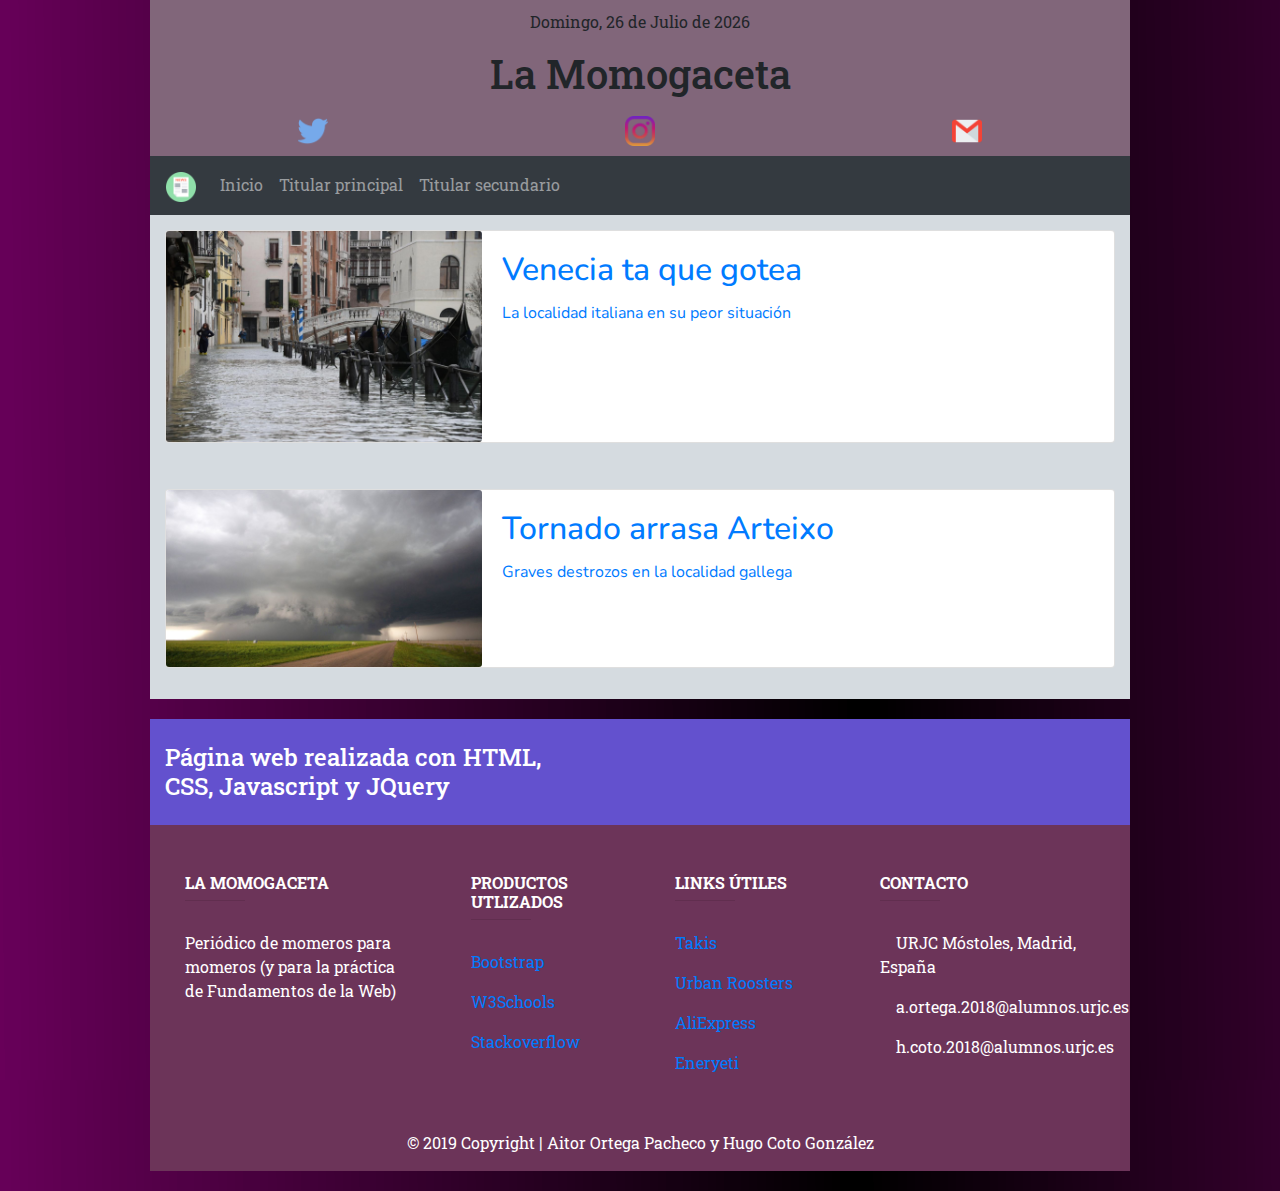
<file: HTML/index.html>
<!DOCTYPE html>
<html lang="es">
  <head>
    <meta charset="UTF-8" />
    <meta name="viewport" content="width=device-width, initial-scale=1.0" />
    <title>Inicio</title>

    <link
      rel="stylesheet"
      href="https://stackpath.bootstrapcdn.com/bootstrap/4.3.1/css/bootstrap.min.css"
      integrity="sha384-ggOyR0iXCbMQv3Xipma34MD+dH/1fQ784/j6cY/iJTQUOhcWr7x9JvoRxT2MZw1T"
      crossorigin="anonymous"
    />
    <link rel="stylesheet" type="text/css" href="../CSS/estiloIndex.css" />
    <link href="https://fonts.googleapis.com/css?family=Roboto+Slab&display=swap" rel="stylesheet">
    <link href="https://fonts.googleapis.com/css?family=Abel&display=swap" rel="stylesheet">
    <link href="https://fonts.googleapis.com/css?family=Nunito&display=swap" rel="stylesheet"> 
  </head>
  <body>
    <div id="cabecera1">
      <div class="row">
          <div class="col-12">
            <p id="idFecha"></p>
            <h1>
              La Momogaceta
            </h1>
          </div>
      </div>
    </div>
    <div id="cabecera">
      <div class="row">
        <div class="col-4">
          <a href="https://twitter.com/twitter?lang=es">
            <img src="../Imágenes/twitter.png" width="30" height="30" class="iconos">
          </a>
        </div>
        <div class="col-4">
          <a href="https://www.instagram.com/?hl=es">
            <img src="../Imágenes/instagram.png" width="30" height="30" class="iconos">
          </a>
        </div>
        <div class="col-4">
          <a href="https://www.google.com/intl/es/gmail/about/">
            <img src="../Imágenes/gmail.png" width="30" height="30" class="iconos">
          </a>
        </div>
      </div>
    </div>

    <!-- Barra de navegacion responsive -->
    <nav
      class="navbar navbar-dark bg-dark navbar-expand-sm"
      id="barra_navegacion">
    
      <a href="../HTML/index.html" class="navbar-brand">
        <img src="../Imágenes/newspaper.png" width="30" height="30" alt="">
      </a>
      <button class="navbar-toggler">
        <span
          class="navbar-toggler-icon"
          data-toggle="collapse"
          data-target="#navbarMenu"
        ></span>
      </button>
      <div class="collapse navbar-collapse" id="navbarMenu">
        <ul class="navbar-nav mr-auto">
          <li class="nav-item">
            <a href="../HTML/index.html" class="nav-link">Inicio</a>
          </li>
          <li class="nav-item">
            <a href="../HTML/titularprincipal.html" class="nav-link">Titular principal</a>
          </li>
          <li class="nav-item">
              <a href="../HTML/titularsecundario.html" class="nav-link">Titular secundario</a> 
            </li>
        </ul>
      </div>
    </nav>
    <div id="principal">
      <a href="../HTML/titularprincipal.html">
        <div class="card mb-3" style="max-width: 1500px;">
          <div class="row no-gutters">
            <div class="col-md-4">
              <img src="../Imágenes/venecia0.jpg" class="card-img" alt="...">
            </div>
            <div class="col-md-8">
              <div class="card-body">
                <h2 class="card-title">Venecia ta que gotea</h2>
                <p class="card-text">La localidad italiana en su peor situación</p>
                <p class="card-text"><small class="text-muted"></small></p>
              </div>
            </div>
          </div>
        </div>
       </a> 
    </div>
    <div id="principal">
      <a href="../HTML/titularsecundario.html">
        <div class="card mb-3" style="max-width: 1500px;">
          <div class="row no-gutters">
            <div class="col-md-4">
              <img src="../Imágenes/tornado1.jpg" class="card-img" alt="...">
            </div>
            <div class="col-md-8">
              <div class="card-body">
                <h2 class="card-title">Tornado arrasa Arteixo</h2>
                <p class="card-text">Graves destrozos en la localidad gallega</p>
                <p class="card-text"><small class="text-muted"></small></p>
              </div>
            </div>
          </div>
        </div>
       </a> 
    </div>

    <!-- Footer -->
<footer class="page-footer font-small unique-color-dark">

  <div style="background-color: #6351ce;">
    <div class="container">

      <!-- Grid row-->
      <div class="row py-4 d-flex align-items-center">

        <!-- Grid column -->
        <div class="col-md-6 col-lg-5 text-center text-md-left mb-4 mb-md-0">
          <h4 class="mb-0">Página web realizada con HTML, CSS, Javascript y JQuery</h4>
        </div>
        <!-- Grid column -->

        <!-- Grid column -->
        

      </div>
      <!-- Grid row-->

    </div>
  </div>

  <!-- Footer Links -->
  <div class="container text-center text-md-left mt-5">

    <!-- Grid row -->
    <div class="row mt-3">

      <!-- Grid column -->
      <div class="col-md-3 col-lg-4 col-xl-3 mx-auto mb-4">

        <!-- Content -->
        <h6 class="text-uppercase font-weight-bold">La Momogaceta</h6>
        <hr class="deep-purple accent-2 mb-4 mt-0 d-inline-block mx-auto" style="width: 60px;">
        <p>Periódico de momeros para momeros (y para la práctica de Fundamentos de la Web)</p>

      </div>
      <!-- Grid column -->

      <!-- Grid column -->
      <div class="col-md-2 col-lg-2 col-xl-2 mx-auto mb-4">

        <!-- Links -->
        <h6 class="text-uppercase font-weight-bold">Productos utlizados</h6>
        <hr class="deep-purple accent-2 mb-4 mt-0 d-inline-block mx-auto" style="width: 60px;">
        <p>
          <a href="https://getbootstrap.com/">Bootstrap</a>
        </p>
        <p>
          <a href="https://www.w3schools.com/">W3Schools</a>
        </p>
        <p>
          <a href="https://es.stackoverflow.com/">Stackoverflow</a>
        </p>
        

      </div>
      <!-- Grid column -->

      <!-- Grid column -->
      <div class="col-md-3 col-lg-2 col-xl-2 mx-auto mb-4">

        <!-- Links -->
        <h6 class="text-uppercase font-weight-bold">Links útiles</h6>
        <hr class="deep-purple accent-2 mb-4 mt-0 d-inline-block mx-auto" style="width: 60px;">
        <p>
          <a href="https://www.takis.es/">Takis</a>
        </p>
        <p>
          <a href="https://www.urbanroosters.com/#/">Urban Roosters</a>
        </p>
        <p>
          <a href="https://es.aliexpress.com/">AliExpress</a>
        </p>
        <p>
          <a href="https://eneryeti.es/">Eneryeti</a>
        </p>

      </div>
      <!-- Grid column -->

      <!-- Grid column -->
      <div class="col-md-4 col-lg-3 col-xl-3 mx-auto mb-md-0 mb-4">

        <!-- Links -->
        <h6 class="text-uppercase font-weight-bold">Contacto</h6>
        <hr class="deep-purple accent-2 mb-4 mt-0 d-inline-block mx-auto" style="width: 60px;">
        <p>
          <i class="fas fa-home mr-3"></i>URJC Móstoles, Madrid, España</p>
        <p>
          <i class="fas fa-envelope mr-3"></i>a.ortega.2018@alumnos.urjc.es</p>
          <p>
            <i class="fas fa-envelope mr-3"></i>h.coto.2018@alumnos.urjc.es</p>
          <p>

      </div>
      <!-- Grid column -->

    </div>
    <!-- Grid row -->

  </div>
  <!-- Footer Links -->

  <!-- Copyright -->
  <div class="footer-copyright text-center py-3">© 2019 Copyright | Aitor Ortega Pacheco y Hugo Coto González
  </div>
  <!-- Copyright -->

</footer>
<!-- Footer -->

    <script
      src="https://code.jquery.com/jquery-3.3.1.slim.min.js"
      integrity="sha384-q8i/X+965DzO0rT7abK41JStQIAqVgRVzpbzo5smXKp4YfRvH+8abtTE1Pi6jizo"
      crossorigin="anonymous"
    ></script>
    <script
      src="https://cdnjs.cloudflare.com/ajax/libs/popper.js/1.14.7/umd/popper.min.js"
      integrity="sha384-UO2eT0CpHqdSJQ6hJty5KVphtPhzWj9WO1clHTMGa3JDZwrnQq4sF86dIHNDz0W1"
      crossorigin="anonymous"
    ></script>
    <script
      src="https://stackpath.bootstrapcdn.com/bootstrap/4.3.1/js/bootstrap.min.js"
      integrity="sha384-JjSmVgyd0p3pXB1rRibZUAYoIIy6OrQ6VrjIEaFf/nJGzIxFDsf4x0xIM+B07jRM"
      crossorigin="anonymous"
    ></script>
    <script text="text/javascript" src="../JS/ScriptInicio.js"></script>
  </body>
</html>
</file>
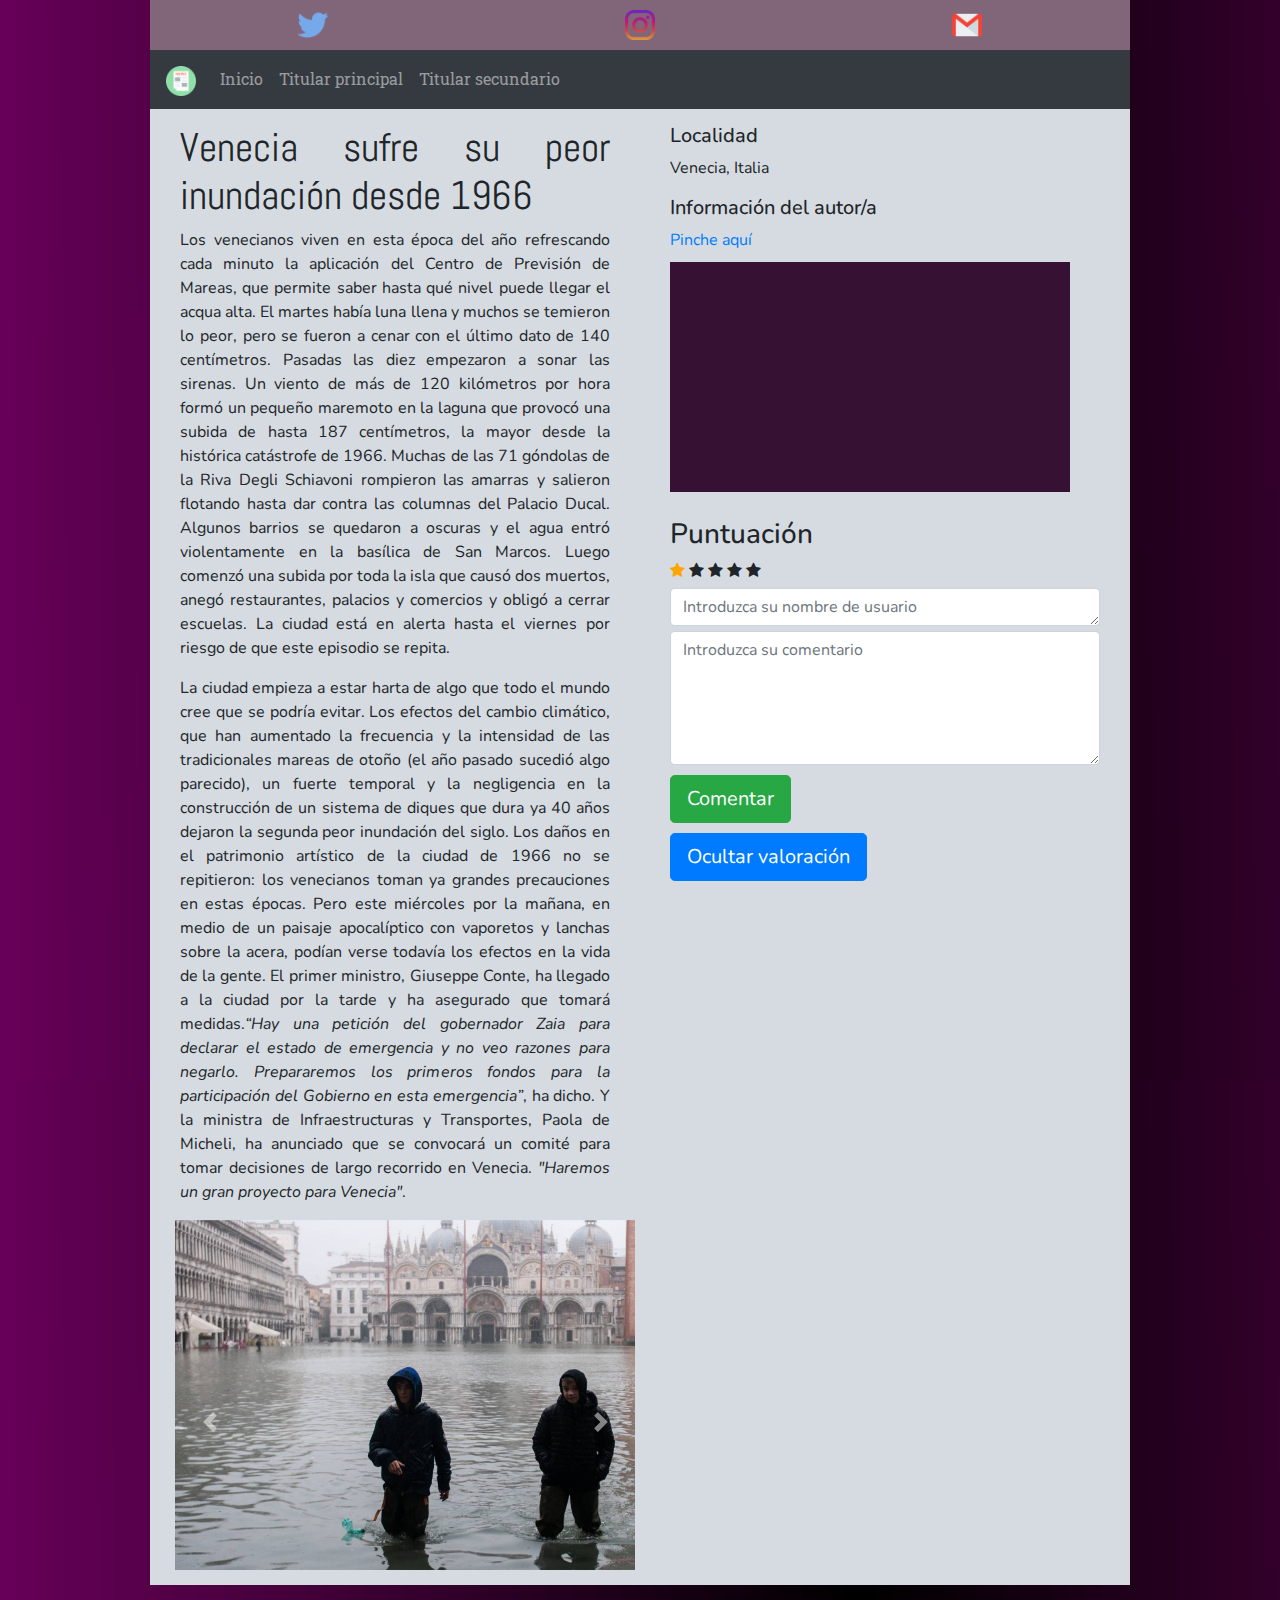
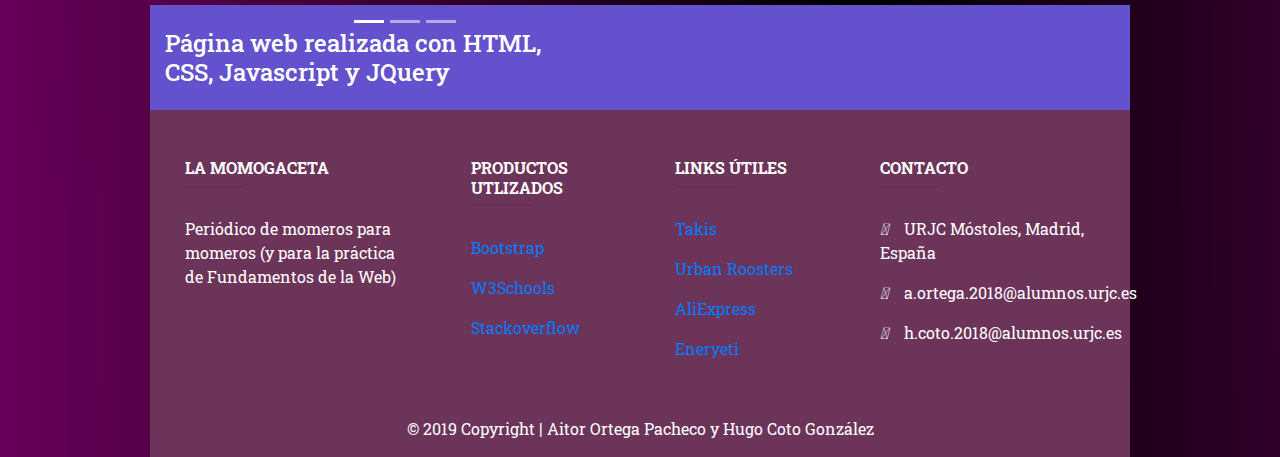
<file: HTML/titularprincipal.html>
<!DOCTYPE html>
<html lang="es">
  <head>
    <meta charset="UTF-8" />
    <meta name="viewport" content="width=device-width, initial-scale=1.0" />
    <title>Venecia sufre su peor inundación desde 1966</title>

    <link
      rel="stylesheet"
      href="https://stackpath.bootstrapcdn.com/bootstrap/4.3.1/css/bootstrap.min.css"
      integrity="sha384-ggOyR0iXCbMQv3Xipma34MD+dH/1fQ784/j6cY/iJTQUOhcWr7x9JvoRxT2MZw1T"
      crossorigin="anonymous"
    />
    <link rel="stylesheet" href="https://cdnjs.cloudflare.com/ajax/libs/font-awesome/4.7.0/css/font-awesome.min.css"/>

    <script src="https://ajax.googleapis.com/ajax/libs/jquery/3.3.1/jquery.min.js"></script>

    <script src="https://maxcdn.bootstrapcdn.com/bootstrap/3.3.7/js/bootstrap.min.js"></script>

    <link rel="stylesheet" type="text/css" href="../CSS/estilostitularprincipal.css" />

    <!-- Fuentes de Google Fonts -->
    <link
      href="https://fonts.googleapis.com/css?family=Roboto+Slab&display=swap"
      rel="stylesheet"
    />
    <link
      href="https://fonts.googleapis.com/css?family=Abel&display=swap"
      rel="stylesheet"
    />
    <link
      href="https://fonts.googleapis.com/css?family=Nunito&display=swap"
      rel="stylesheet"
    />
  </head>
  <body>
    <!-- CABECERA -->
    <div id="cabecera">
      <div class="row">
        <div class="col-4">
          <a href="https://twitter.com/twitter?lang=es">
            <img
              src="../Imágenes/twitter.png"
              width="30"
              height="30"
              class="iconos"
            />
          </a>
        </div>
        <div class="col-4">
          <a href="https://www.instagram.com/?hl=es">
            <img
              src="../Imágenes/instagram.png"
              width="30"
              height="30"
              class="iconos"
            />
          </a>
        </div>
        <div class="col-4">
          <a href="https://www.google.com/intl/es/gmail/about/">
            <img
              src="../Imágenes/gmail.png"
              width="30"
              height="30"
              class="iconos"
            />
          </a>
        </div>
      </div>
    </div>

    <!-- Barra de navegacion responsive -->
    <nav
      class="navbar navbar-dark bg-dark navbar-expand-sm"
      id="barra_navegacion"
    >
      <a href="../HTML/index.html" class="navbar-brand">
        <img src="../Imágenes/newspaper.png" width="30" height="30" alt="" />
      </a>
      <button class="navbar-toggler">
        <span
          class="navbar-toggler-icon"
          data-toggle="collapse"
          data-target="#navbarMenu"
        ></span>
      </button>
      <div class="collapse navbar-collapse" id="navbarMenu">
        <ul class="navbar-nav mr-auto">
          <li class="nav-item">
            <a href="../HTML/index.html" class="nav-link">Inicio</a>
          </li>
          <li class="nav-item">
            <a href="../HTML/titularprincipal.html" class="nav-link"
              >Titular principal</a
            >
          </li>
          <li class="nav-item">
            <a href="../HTML/titularsecundario.html" class="nav-link">Titular secundario</a>
          </li>
        </ul>
      </div>
    </nav>

    <div id="principal">
      <div class="row">
        <div class="col-12 col-sm-12 col-md-6 col-lg-6 col-xl-6">
          <div class="container" id="titular_principal">
            <h1>Venecia sufre su peor inundación desde 1966</h1>
            <p>
              Los venecianos viven en esta época del año refrescando cada minuto
              la aplicación del Centro de Previsión de Mareas, que permite saber
              hasta qué nivel puede llegar el acqua alta. El martes había luna
              llena y muchos se temieron lo peor, pero se fueron a cenar con el
              último dato de 140 centímetros. Pasadas las diez empezaron a sonar
              las sirenas. Un viento de más de 120 kilómetros por hora formó un
              pequeño maremoto en la laguna que provocó una subida de hasta 187
              centímetros, la mayor desde la histórica catástrofe de 1966.
              Muchas de las 71 góndolas de la Riva Degli Schiavoni rompieron las
              amarras y salieron flotando hasta dar contra las columnas del
              Palacio Ducal. Algunos barrios se quedaron a oscuras y el agua
              entró violentamente en la basílica de San Marcos. Luego comenzó
              una subida por toda la isla que causó dos muertos, anegó
              restaurantes, palacios y comercios y obligó a cerrar escuelas. La
              ciudad está en alerta hasta el viernes por riesgo de que este
              episodio se repita.
            </p>
            <p>
              La ciudad empieza a estar harta de algo que todo el mundo cree que
              se podría evitar. Los efectos del cambio climático, que han
              aumentado la frecuencia y la intensidad de las tradicionales
              mareas de otoño (el año pasado sucedió algo parecido), un fuerte
              temporal y la negligencia en la construcción de un sistema de
              diques que dura ya 40 años dejaron la segunda peor inundación del
              siglo. Los daños en el patrimonio artístico de la ciudad de 1966
              no se repitieron: los venecianos toman ya grandes precauciones en
              estas épocas. Pero este miércoles por la mañana, en medio de un
              paisaje apocalíptico con vaporetos y lanchas sobre la acera,
              podían verse todavía los efectos en la vida de la gente. El primer
              ministro, Giuseppe Conte, ha llegado a la ciudad por la tarde y ha
              asegurado que tomará medidas.<cite>“Hay una petición del gobernador
              Zaia para declarar el estado de emergencia y no veo razones para
              negarlo. Prepararemos los primeros fondos para la participación
              del Gobierno en esta emergencia”</cite>, ha dicho. Y la ministra de
              Infraestructuras y Transportes, Paola de Micheli, ha anunciado que
              se convocará un comité para tomar decisiones de largo recorrido en
              Venecia. <cite>"Haremos un gran proyecto para Venecia"</cite>.
            </p>
          </div>

          <!--Carrusel-->
          <div
            id="carouselExampleIndicators"
            class="carousel slide align-items-center"
            data-ride="carousel"
          >
            <ol class="carousel-indicators">
              <li
                data-target="#carouselExampleIndicators"
                data-slide-to="0"
                class="active"
              ></li>
              <li
                data-target="#carouselExampleIndicators"
                data-slide-to="1"
              ></li>
              <li
                data-target="#carouselExampleIndicators"
                data-slide-to="2"
              ></li>
            </ol>
            <div class="carousel-inner">
              <div class="carousel-item active">
                <img
                  src="../Imágenes/venecia1.jpg"
                  class="d-block"
                  width="680px"
                  height="350"
                />
              </div>
              <div class="carousel-item">
                <img
                  src="../Imágenes/venecia2.jpg"
                  class="d-block"
                  width="680px"
                  height="350"
                />
              </div>
              <div class="carousel-item">
                <img
                  src="../Imágenes/venecia3.jpg"
                  class="d-block "
                  width="680px"
                  height="350"
                />
              </div>
            </div>
            <a
              class="carousel-control-prev"
              href="#carouselExampleIndicators"
              role="button"
              data-slide="prev"
            >
              <span
                class="carousel-control-prev-icon"
                aria-hidden="true"
              ></span>
              <span class="sr-only">Previous</span>
            </a>
            <a
              class="carousel-control-next"
              href="#carouselExampleIndicators"
              role="button"
              data-slide="next"
            >
              <span
                class="carousel-control-next-icon"
                aria-hidden="true"
              ></span>
              <span class="sr-only">Next</span>
            </a>
          </div>
        </div>
        <div class="col-12 col-sm-12 col-md-6 col-lg-6 col-xl-6">
          <div class="container">
            <h5>Localidad</h5>
            <p>Venecia, Italia</p>
            <h5>Información del autor/a</h5>
            <a href="" data-toggle="modal" data-target="#myModal">Pinche aquí</a>

            <!--Meter dialogo modal bootstrap-->
            <div class="modal fade" id="myModal">
              <div class="modal-dialog modal-md">
                <div class="modal-content">
                  <div class="modal-header">
                    <h1>Información acerca del autor</h1>
                  </div>
                  <div class="modal-body">
                    <p><b>Nombre</b>: Milena Fernández</p>
                    <p><b>Ocupación</b>: Periodista del periódico EL PAÍS</p>
                    <p><b>Más información</b>: <a href="https://es.linkedin.com/in/milena-fern%C3%A1ndez-eresta-53483029">Pinche aquí</a></p>
                  </div>
                  <div class="modal-footer">
                    <button class="btn btn-primary" data-dismiss="modal">Cerrar</button>
                  </div>
                </div>
              </div>
            </div>
            <br />

            <!-- video acerca de la noticioa -->
            <div class="video_tituloprincipal">
              <iframe
                width="560"
                height="315"
                src="https://www.youtube.com/embed/4BNymNBI2BE"
                frameborder="0"
                allow="accelerometer; autoplay; encrypted-media; gyroscope; picture-in-picture"
                allowfullscreen
              ></iframe>
            </div>
            <br>
            
            <!-- Puntuacion-->
            <div id="rating">
              <h3>Puntuación</h3>
              <span class="fa fa-star checked" onmouseover="starmark(this)" onclick="starmark(this)" id="1one"></span>
              <span class="fa fa-star" onmouseover="starmark(this)" onclick="starmark(this)" id="2one"></span>
              <span class="fa fa-star" onmouseover="starmark(this)" onclick="starmark(this)" id="3one"></span>
              <span class="fa fa-star" onmouseover="starmark(this)" onclick="starmark(this)" id="4one"></span>
              <span class="fa fa-star" onmouseover="starmark(this)" onclick="starmark(this)" id="5one"></span>
              <br>
              <textarea class="form-control" id="nombreUsuario" rows="1" placeholder="Introduzca su nombre de usuario"></textarea>
              <textarea class="form-control" id="comentario" rows="5" placeholder="Introduzca su comentario"></textarea>
              <button onclick="mostrarPuntuacion()" class="btn btn-lg btn-success">Comentar</button>
            </div>
            <button id="accionPuntuacion" class="btn btn-lg btn-primary">Ocultar valoración</button>
          </div>
        </div>
      </div>
    </div>

    <footer class="page-footer font-small unique-color-dark">

      <div style="background-color: #6351ce;">
        <div class="container">
    
          <!-- Grid row-->
          <div class="row py-4 d-flex align-items-center">
    
            <!-- Grid column -->
            <div class="col-md-6 col-lg-5 text-center text-md-left mb-4 mb-md-0">
              <h4 class="mb-0">Página web realizada con HTML, CSS, Javascript y JQuery</h4>
            </div>
            <!-- Grid column -->
    
            <!-- Grid column -->
            
    
          </div>
          <!-- Grid row-->
    
        </div>
      </div>
    
      <!-- Footer Links -->
      <div class="container text-center text-md-left mt-5">
    
        <!-- Grid row -->
        <div class="row mt-3">
    
          <!-- Grid column -->
          <div class="col-md-3 col-lg-4 col-xl-3 mx-auto mb-4">
    
            <!-- Content -->
            <h6 class="text-uppercase font-weight-bold">La Momogaceta</h6>
            <hr class="deep-purple accent-2 mb-4 mt-0 d-inline-block mx-auto" style="width: 60px;">
            <p>Periódico de momeros para momeros (y para la práctica de Fundamentos de la Web)</p>
    
          </div>
          <!-- Grid column -->
    
          <!-- Grid column -->
          <div class="col-md-2 col-lg-2 col-xl-2 mx-auto mb-4">
    
            <!-- Links -->
            <h6 class="text-uppercase font-weight-bold">Productos utlizados</h6>
            <hr class="deep-purple accent-2 mb-4 mt-0 d-inline-block mx-auto" style="width: 60px;">
            <p>
              <a href="https://getbootstrap.com/">Bootstrap</a>
            </p>
            <p>
              <a href="https://www.w3schools.com/">W3Schools</a>
            </p>
            <p>
              <a href="https://es.stackoverflow.com/">Stackoverflow</a>
            </p>
            
    
          </div>
          <!-- Grid column -->
    
          <!-- Grid column -->
          <div class="col-md-3 col-lg-2 col-xl-2 mx-auto mb-4">
    
            <!-- Links -->
            <h6 class="text-uppercase font-weight-bold">Links útiles</h6>
            <hr class="deep-purple accent-2 mb-4 mt-0 d-inline-block mx-auto" style="width: 60px;">
            <p>
              <a href="https://www.takis.es/">Takis</a>
            </p>
            <p>
              <a href="https://www.urbanroosters.com/#/">Urban Roosters</a>
            </p>
            <p>
              <a href="https://es.aliexpress.com/">AliExpress</a>
            </p>
            <p>
              <a href="https://eneryeti.es/">Eneryeti</a>
            </p>
    
          </div>
          <!-- Grid column -->
    
          <!-- Grid column -->
          <div class="col-md-4 col-lg-3 col-xl-3 mx-auto mb-md-0 mb-4">
    
            <!-- Links -->
            <h6 class="text-uppercase font-weight-bold">Contacto</h6>
            <hr class="deep-purple accent-2 mb-4 mt-0 d-inline-block mx-auto" style="width: 60px;">
            <p>
              <i class="fas fa-home mr-3"></i>URJC Móstoles, Madrid, España</p>
            <p>
              <i class="fas fa-envelope mr-3"></i>a.ortega.2018@alumnos.urjc.es</p>
              <p>
                <i class="fas fa-envelope mr-3"></i>h.coto.2018@alumnos.urjc.es</p>
              <p>
    
          </div>
          <!-- Grid column -->
    
        </div>
        <!-- Grid row -->
    
      </div>
      <!-- Footer Links -->
    
      <!-- Copyright -->
      <div class="footer-copyright text-center py-3">© 2019 Copyright | Aitor Ortega Pacheco y Hugo Coto González
      </div>
      <!-- Copyright -->
    
    </footer>
    <!-- Footer -->
    
    <script src="https://code.jquery.com/jquery-3.2.1.min.js"></script>
    <script src="../JS/ocultarValoracion.js"></script>
    <script src="../JS/puntuacion.js"></script>
    <script
      src="https://code.jquery.com/jquery-3.3.1.slim.min.js"
      integrity="sha384-q8i/X+965DzO0rT7abK41JStQIAqVgRVzpbzo5smXKp4YfRvH+8abtTE1Pi6jizo"
      crossorigin="anonymous"
    ></script>
    <script
      src="https://cdnjs.cloudflare.com/ajax/libs/popper.js/1.14.7/umd/popper.min.js"
      integrity="sha384-UO2eT0CpHqdSJQ6hJty5KVphtPhzWj9WO1clHTMGa3JDZwrnQq4sF86dIHNDz0W1"
      crossorigin="anonymous"
    ></script>
    <script
      src="https://stackpath.bootstrapcdn.com/bootstrap/4.3.1/js/bootstrap.min.js"
      integrity="sha384-JjSmVgyd0p3pXB1rRibZUAYoIIy6OrQ6VrjIEaFf/nJGzIxFDsf4x0xIM+B07jRM"
      crossorigin="anonymous"
    ></script>
    
    
  </body>
</html>
</file>
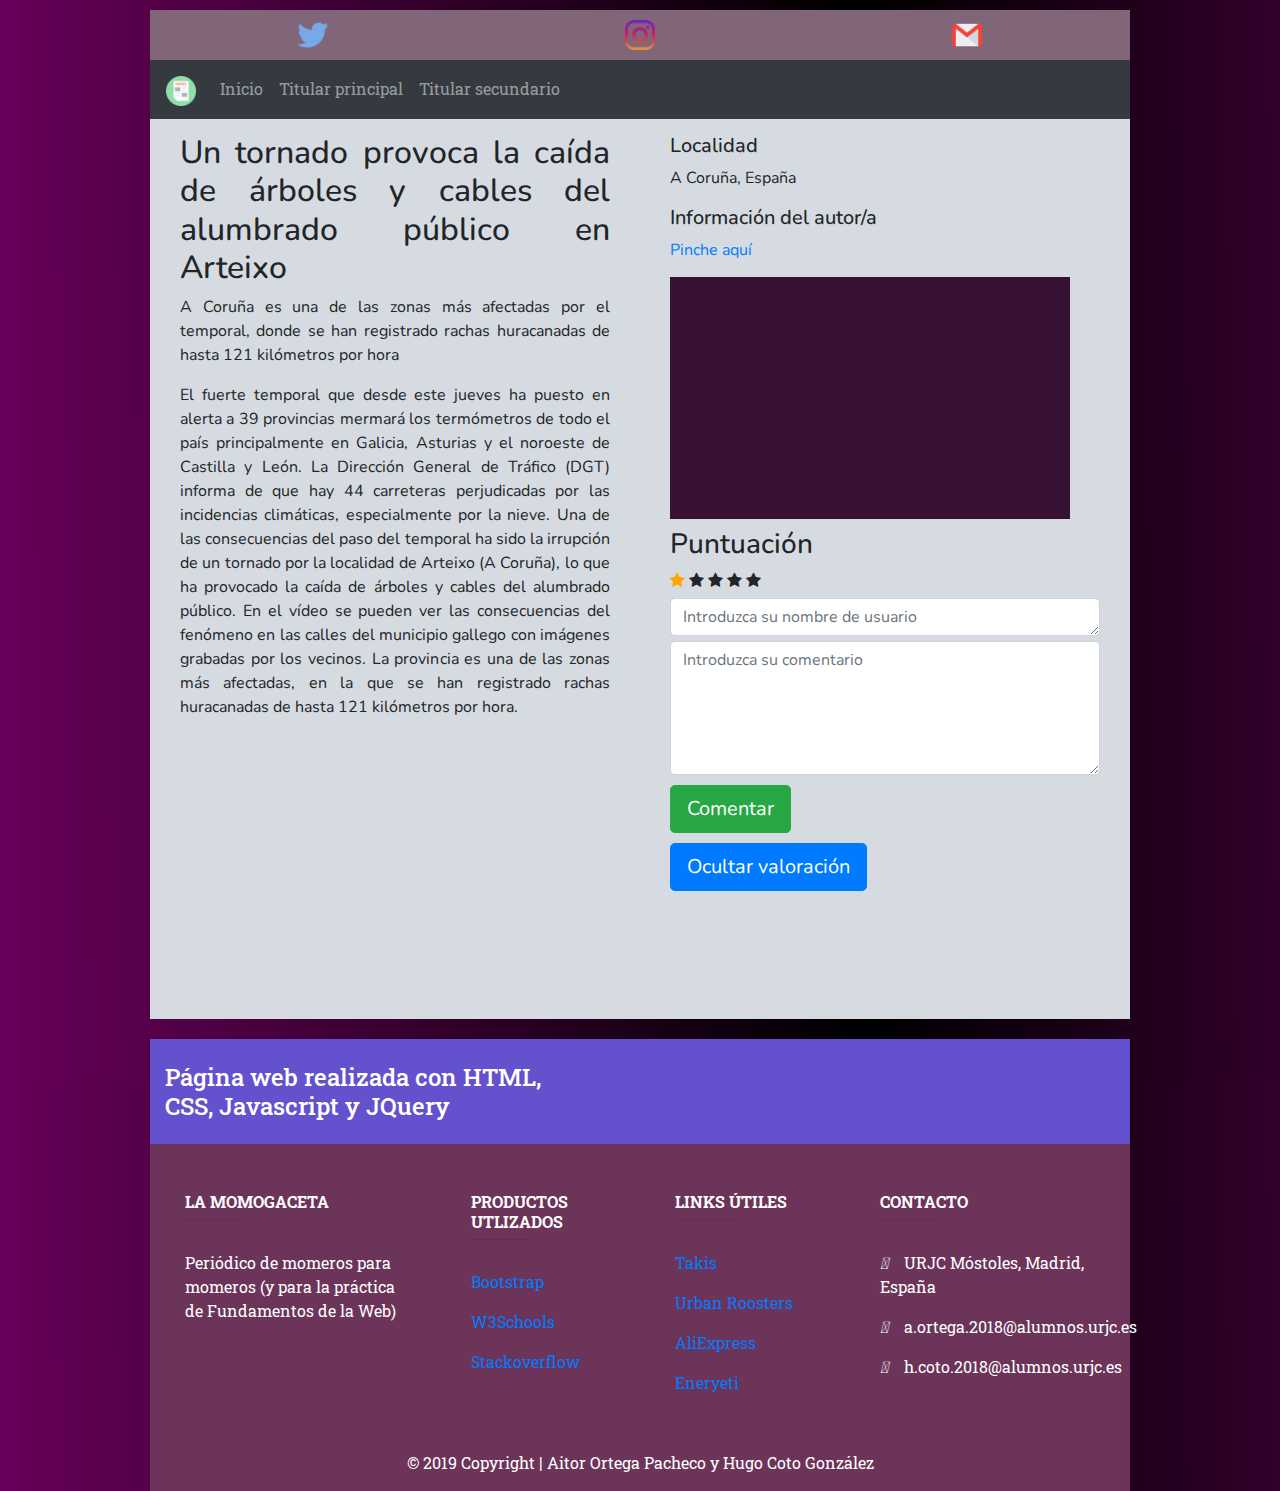
<file: HTML/titularsecundario.html>
<!DOCTYPE html>
<html lang="en">
  <head>
    <meta charset="UTF-8" />
    <meta name="viewport" content="width=device-width, initial-scale=1.0" />
    <meta http-equiv="X-UA-Compatible" content="ie=edge" />
    <title>Un tornado provoca la caída de árboles y cables del alumbrado público en Arteixo</title>

    <link
      rel="stylesheet"
      href="https://stackpath.bootstrapcdn.com/bootstrap/4.3.1/css/bootstrap.min.css"
      integrity="sha384-ggOyR0iXCbMQv3Xipma34MD+dH/1fQ784/j6cY/iJTQUOhcWr7x9JvoRxT2MZw1T"
      crossorigin="anonymous"
    />

    <link
      rel="stylesheet"
      href="https://cdnjs.cloudflare.com/ajax/libs/font-awesome/4.7.0/css/font-awesome.min.css"
    />

    <script src="https://ajax.googleapis.com/ajax/libs/jquery/3.3.1/jquery.min.js"></script>

    <script src="https://maxcdn.bootstrapcdn.com/bootstrap/3.3.7/js/bootstrap.min.js"></script>

    <link
      rel="stylesheet"
      type="text/css"
      href="../CSS/estilostitularsecundario.css"
    />

    <!-- Fuentes de Google Fonts -->
    <link
      href="https://fonts.googleapis.com/css?family=Roboto+Slab&display=swap"
      rel="stylesheet"
    />
    <link
      href="https://fonts.googleapis.com/css?family=Abel&display=swap"
      rel="stylesheet"
    />
    <link
      href="https://fonts.googleapis.com/css?family=Nunito&display=swap"
      rel="stylesheet"
    />
  </head>
  <body>

    <!-- CABECERA -->
    <div id="cabecera">
        <div class="row">
          <div class="col-4">
            <a href="https://twitter.com/twitter?lang=es">
              <img
                src="../Imágenes/twitter.png"
                width="30"
                height="30"
                class="iconos"
              />
            </a>
          </div>
          <div class="col-4">
            <a href="https://www.instagram.com/?hl=es">
              <img
                src="../Imágenes/instagram.png"
                width="30"
                height="30"
                class="iconos"
              />
            </a>
          </div>
          <div class="col-4">
            <a href="https://www.google.com/intl/es/gmail/about/">
              <img
                src="../Imágenes/gmail.png"
                width="30"
                height="30"
                class="iconos"
              />
            </a>
          </div>
        </div>
      </div>

      <!-- Barra de navegacion responsive -->
    <nav
    class="navbar navbar-dark bg-dark navbar-expand-sm"
    id="barra_navegacion"
  >
    <a href="../HTML/index.html" class="navbar-brand">
      <img src="../Imágenes/newspaper.png" width="30" height="30" alt="" />
    </a>
    <button class="navbar-toggler">
      <span
        class="navbar-toggler-icon"
        data-toggle="collapse"
        data-target="#navbarMenu"
      ></span>
    </button>
    <div class="collapse navbar-collapse" id="navbarMenu">
      <ul class="navbar-nav mr-auto">
        <li class="nav-item">
          <a href="../HTML/index.html" class="nav-link">Inicio</a>
        </li>
        <li class="nav-item">
          <a href="../HTML/titularprincipal.html" class="nav-link"
            >Titular principal</a
          >
        </li>
        <li class="nav-item">
          <a href="../HTML/titularsecundario.html" class="nav-link">Titular secundario</a>
        </li>
      </ul>
    </div>
  </nav>

  <div id="secundario">
      <div class="row">
        <div class="col-12 col-sm-12 col-md-6 col-lg-6 col-xl-6">
          <div class="container" id="titular_secundario">
            <h2>Un tornado provoca la caída de árboles y cables del alumbrado público en Arteixo</h2>
            <p>A Coruña es una de las zonas más afectadas por el temporal, donde se han registrado rachas huracanadas de hasta 121 kilómetros por hora</p>
            <p>El fuerte temporal que desde este jueves ha puesto en alerta a 39 provincias mermará los termómetros de todo el país principalmente en Galicia, Asturias y el noroeste de Castilla y León. La Dirección General de Tráfico (DGT) informa de que hay 44 carreteras perjudicadas por las incidencias climáticas, especialmente por la nieve. Una de las consecuencias del paso del temporal ha sido la irrupción de un tornado por la localidad de Arteixo (A Coruña), lo que ha provocado la caída de árboles y cables del alumbrado público. En el vídeo se pueden ver las consecuencias del fenómeno en las calles del municipio gallego con imágenes grabadas por los vecinos. La provincia es una de las zonas más afectadas, en la que se han registrado rachas huracanadas de hasta 121 kilómetros por hora. </p>
          </div>          
        </div>

        <div class="col-12 col-sm-12 col-md-6 col-lg-6 col-xl-6">
          <div class="container">
            <h5>Localidad</h5>
            <p>A Coruña, España</p>
            <h5>Información del autor/a</h5>
            <a href="" data-toggle="modal" data-target="#myModal">Pinche aquí</a>

            <div class="modal fade" id="myModal">
              <div class="modal-dialog modal-md">
                <div class="modal-content">
                  <div class="modal-header">
                    <h1>Información acerca del autor</h1>
                  </div>
                  <div class="modal-body">
                    <p><b>Nombre</b>: Juan Cruz</p>
                    <p><b>Ocupación</b>: Periodista del periódico EL PAÍS</p>
                    <p><b>Más información</b>: <a href="https://es.wikipedia.org/wiki/Juan_Cruz_(periodista)">Pinche aquí</a></p>
                  </div>
                  <div class="modal-footer">
                    <button class="btn btn-primary" data-dismiss="modal">Cerrar</button>
                  </div>
                </div>
              </div>
            </div>
            <br />

            <!-- video acerca de la noticioa -->
            <div class="video_titulosecundario">
                <iframe width="560" height="315" src="https://www.youtube.com/embed/00UNhon4VKo" frameborder="0" allow="accelerometer; autoplay; encrypted-media; gyroscope; picture-in-picture" allowfullscreen></iframe>
            </div>
            <br>
            
            <!-- Puntuacion-->
            <div id="rating">
              <h3>Puntuación</h3>
              <span class="fa fa-star checked" onmouseover="starmark(this)" onclick="starmark(this)" id="1one"></span>
              <span class="fa fa-star" onmouseover="starmark(this)" onclick="starmark(this)" id="2one"></span>
              <span class="fa fa-star" onmouseover="starmark(this)" onclick="starmark(this)" id="3one"></span>
              <span class="fa fa-star" onmouseover="starmark(this)" onclick="starmark(this)" id="4one"></span>
              <span class="fa fa-star" onmouseover="starmark(this)" onclick="starmark(this)" id="5one"></span>
              <br>
              <textarea class="form-control" id="nombreUsuario" rows="1" placeholder="Introduzca su nombre de usuario"></textarea>
              <textarea class="form-control" id="comentario" rows="5" placeholder="Introduzca su comentario"></textarea>
              <button onclick="mostrarPuntuacion()" class="btn btn-lg btn-success">Comentar</button>
            </div>
            <button id="accionPuntuacion" class="btn btn-lg btn-primary">Ocultar valoración</button>
          </div>
        </div>
      </div>
    </div>

    <footer class="page-footer font-small unique-color-dark">

      <div style="background-color: #6351ce;">
        <div class="container">
    
          <!-- Grid row-->
          <div class="row py-4 d-flex align-items-center">
    
            <!-- Grid column -->
            <div class="col-md-6 col-lg-5 text-center text-md-left mb-4 mb-md-0">
              <h4 class="mb-0">Página web realizada con HTML, CSS, Javascript y JQuery</h4>
            </div>
            <!-- Grid column -->
    
            <!-- Grid column -->
            
    
          </div>
          <!-- Grid row-->
    
        </div>
      </div>
    
      <!-- Footer Links -->
      <div class="container text-center text-md-left mt-5">
    
        <!-- Grid row -->
        <div class="row mt-3">
    
          <!-- Grid column -->
          <div class="col-md-3 col-lg-4 col-xl-3 mx-auto mb-4">
    
            <!-- Content -->
            <h6 class="text-uppercase font-weight-bold">La Momogaceta</h6>
            <hr class="deep-purple accent-2 mb-4 mt-0 d-inline-block mx-auto" style="width: 60px;">
            <p>Periódico de momeros para momeros (y para la práctica de Fundamentos de la Web)</p>
    
          </div>
          <!-- Grid column -->
    
          <!-- Grid column -->
          <div class="col-md-2 col-lg-2 col-xl-2 mx-auto mb-4">
    
            <!-- Links -->
            <h6 class="text-uppercase font-weight-bold">Productos utlizados</h6>
            <hr class="deep-purple accent-2 mb-4 mt-0 d-inline-block mx-auto" style="width: 60px;">
            <p>
              <a href="https://getbootstrap.com/">Bootstrap</a>
            </p>
            <p>
              <a href="https://www.w3schools.com/">W3Schools</a>
            </p>
            <p>
              <a href="https://es.stackoverflow.com/">Stackoverflow</a>
            </p>
            
    
          </div>
          <!-- Grid column -->
    
          <!-- Grid column -->
          <div class="col-md-3 col-lg-2 col-xl-2 mx-auto mb-4">
    
            <!-- Links -->
            <h6 class="text-uppercase font-weight-bold">Links útiles</h6>
            <hr class="deep-purple accent-2 mb-4 mt-0 d-inline-block mx-auto" style="width: 60px;">
            <p>
              <a href="https://www.takis.es/">Takis</a>
            </p>
            <p>
              <a href="https://www.urbanroosters.com/#/">Urban Roosters</a>
            </p>
            <p>
              <a href="https://es.aliexpress.com/">AliExpress</a>
            </p>
            <p>
              <a href="https://eneryeti.es/">Eneryeti</a>
            </p>
    
          </div>
          <!-- Grid column -->
    
          <!-- Grid column -->
          <div class="col-md-4 col-lg-3 col-xl-3 mx-auto mb-md-0 mb-4">
    
            <!-- Links -->
            <h6 class="text-uppercase font-weight-bold">Contacto</h6>
            <hr class="deep-purple accent-2 mb-4 mt-0 d-inline-block mx-auto" style="width: 60px;">
            <p>
              <i class="fas fa-home mr-3"></i>URJC Móstoles, Madrid, España</p>
            <p>
              <i class="fas fa-envelope mr-3"></i>a.ortega.2018@alumnos.urjc.es</p>
              <p>
                <i class="fas fa-envelope mr-3"></i>h.coto.2018@alumnos.urjc.es</p>
              <p>
    
          </div>
          <!-- Grid column -->
    
        </div>
        <!-- Grid row -->
    
      </div>
      <!-- Footer Links -->
    
      <!-- Copyright -->
      <div class="footer-copyright text-center py-3">© 2019 Copyright | Aitor Ortega Pacheco y Hugo Coto González
      </div>
      <!-- Copyright -->
    
    </footer>
    <!-- Footer -->

    <script src="https://code.jquery.com/jquery-3.2.1.min.js"></script>

    <script src="../JS/ocultarValoracion.js"></script>

    <script src="../JS/puntuacion.js"></script>

    <script
      src="https://code.jquery.com/jquery-3.3.1.slim.min.js"
      integrity="sha384-q8i/X+965DzO0rT7abK41JStQIAqVgRVzpbzo5smXKp4YfRvH+8abtTE1Pi6jizo"
      crossorigin="anonymous"
    ></script>

    <script
      src="https://cdnjs.cloudflare.com/ajax/libs/popper.js/1.14.7/umd/popper.min.js"
      integrity="sha384-UO2eT0CpHqdSJQ6hJty5KVphtPhzWj9WO1clHTMGa3JDZwrnQq4sF86dIHNDz0W1"
      crossorigin="anonymous"
    ></script>
    
    <script
      src="https://stackpath.bootstrapcdn.com/bootstrap/4.3.1/js/bootstrap.min.js"
      integrity="sha384-JjSmVgyd0p3pXB1rRibZUAYoIIy6OrQ6VrjIEaFf/nJGzIxFDsf4x0xIM+B07jRM"
      crossorigin="anonymous"
    ></script>
  </body>
</html>
</file>
<file: CSS/estiloIndex.css>
body {
  background-image:url(../Imágenes/Main.jpg);
}
#cabecera1{
  padding: 10px 15px 0px 15px;
  min-height: 5px;
  font-family: 'Roboto Slab', serif;
  text-align: center;
  background-color: #81667a;
  margin: 0px 150px 0px 150px;
  
}
#cabecera{
  padding: 10px 15px 10px 15px;
  text-align: center;
  min-height: 10px;
  background-color: #81667a;
  margin: 0px 150px 0px 150px;
  
}

#barra_navegacion{
  font-family: 'Roboto Slab', serif;
  margin: 0px 150px 0px 150px;
}

#principal{
  background-color: #d5dbe0;
  text-align: left;
  margin:0px 150px 0px 150px;
  font-family: 'Nunito', sans-serif;
  padding: 15px 15px 15px 15px;
}

footer{
  color:white;  
  font-family: 'Roboto Slab', serif;
  margin: 20px 150px 20px 150px;
  background-color:#6c3459;
}
</file>
<file: CSS/estilostitularprincipal.css>
html, body{
  height: 100%;
}

body {
  background-image: url(../Imágenes/Main.jpg);
}

#cabecera{
  padding: 10px 15px 10px 15px;
  text-align: center;
  min-height: 10px;
  background-color: #81667a;
  margin: 0px 150px 0px 150px;
  
}

#barra_navegacion{
  font-family: 'Roboto Slab', serif;
  margin: 0px 150px 0px 150px;
}

#principal{
  background-color: #d5dbe0;
  text-align: justify;
  margin:0px 150px 0px 150px;
  font-family: 'Nunito', sans-serif;
  min-height: 100%;
  padding: 15px 15px 15px 15px;
}

#titular_principal h1{
  font-family: 'Abel', sans-serif;
}

.video_tituloprincipal {
  position: relative;
  width: 100%;
  padding-bottom: 56.25%;
  height: 0;
}

.video_tituloprincipal iframe {
  position: absolute;
  top: 0;
  left: 0;
  width: 93%;
  height: 95%;
  padding: 7px 10px 7px 10px;
  background-color: #361134;
  text-align: center;
  margin-top: 10px;
}

#carouselExampleIndicators{
  width: 100%;
  margin: auto;
  margin-left: 10px;;
  max-height: 10%;
  text-align: center;
}

#carouselExampleIndicators a{
  top:140%;
}

#carouselExampleIndicators ol{
  top:270%;
}

span{
  font-size: 50px;
  cursor: pointer;
}
.checked{
  color: orange;
}

textarea{
  margin-top: 5px;
  margin-bottom: 5px;
}

button {
  margin-top: 5px;
  margin-bottom: 5px;
}

footer{
  color:white;  
  font-family: 'Roboto Slab', serif;
  margin: 20px 150px 20px 150px;
  background-color:#6c3459;
}
</file>
<file: CSS/estilostitularsecundario.css>
html, body{
    height: 100%;
}

body {
    background-image: url(../Imágenes/Main.jpg);
}

#cabecera{
    padding: 10px 15px 10px 15px;
    text-align: center;
    min-height: 10px;
    background-color: #81667a;
    margin: 10px 150px 0px 150px;
    
}
  
#barra_navegacion{
    font-family: 'Roboto Slab', serif;
    margin: 0px 150px 0px 150px;
}

#secundario{
    background-color: #d5dbe0;
    text-align: justify;
    margin:0px 150px 0px 150px;
    padding: 15px 15px 15px 15px;
    font-family: 'Nunito', sans-serif;
    min-height: 100%;
}

#titular_secundario h1{
    font-family: 'Abel', sans-serif;
}

  .video_titulosecundario {
    position: relative;
    width: 100%;
    padding-bottom: 56.25%;
    height: 0;
}
  
.video_titulosecundario iframe {
    position: absolute;
    top: 0;
    left: 0;
    width: 93%;
    height: 100%;
    padding: 10px 10px 10px 10px;
    background-color: #361134;
    text-align: center;
    margin-top: 15px;
}

span{
    font-size: 50px;
    cursor: pointer;
}

.checked{
    color: orange;
}
  
textarea{
    margin-top: 5px;
    margin-bottom: 5px;
}
  
button {
    margin-top: 5px;
    margin-bottom: 5px;
}
  
footer{
    color:white;  
    font-family: 'Roboto Slab', serif;
    margin: 20px 150px 20px 150px;
    background-color:#6c3459;
  }
</file>
